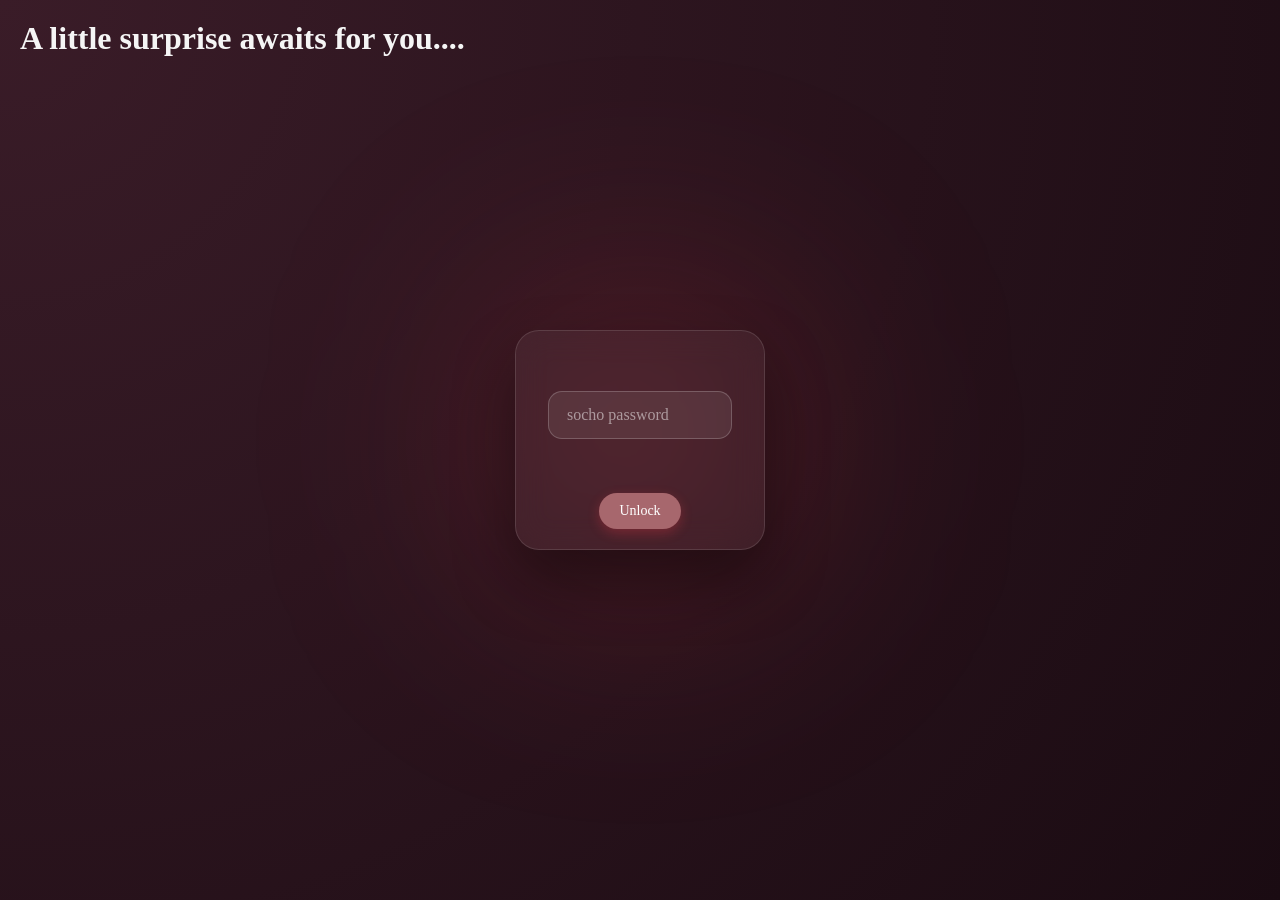
<file: index.html>
<!DOCTYPE html>
<html lang="en">

<head>
    <meta charset="UTF-8">
    <meta name="viewport" content="width=device-width, initial-scale=1.0">
    <title>socho</title>
    <link rel="stylesheet" href="style.css">
    <link rel="preconnect" href="https://fonts.googleapis.com">
<link rel="preconnect" href="https://fonts.gstatic.com" crossorigin>
<link href="https://fonts.googleapis.com/css2?family=Cinzel:wght@400..900&family=Lobster+Two:ital,wght@0,400;0,700;1,400;1,700&family=Yuyu&display=swap" rel="stylesheet">
</head>

<body>
    <h1>A little surprise awaits for you....</h1>
<div class="lock">
 <div class="glow"> </div>
        <div class="password">
            <input type="password" id="password" name="password" placeholder="socho password">
             <button class="btn"> Unlock</button>
        </div>
</div>
   
    <script src="script.js"></script>
</body>

</html>
</file>
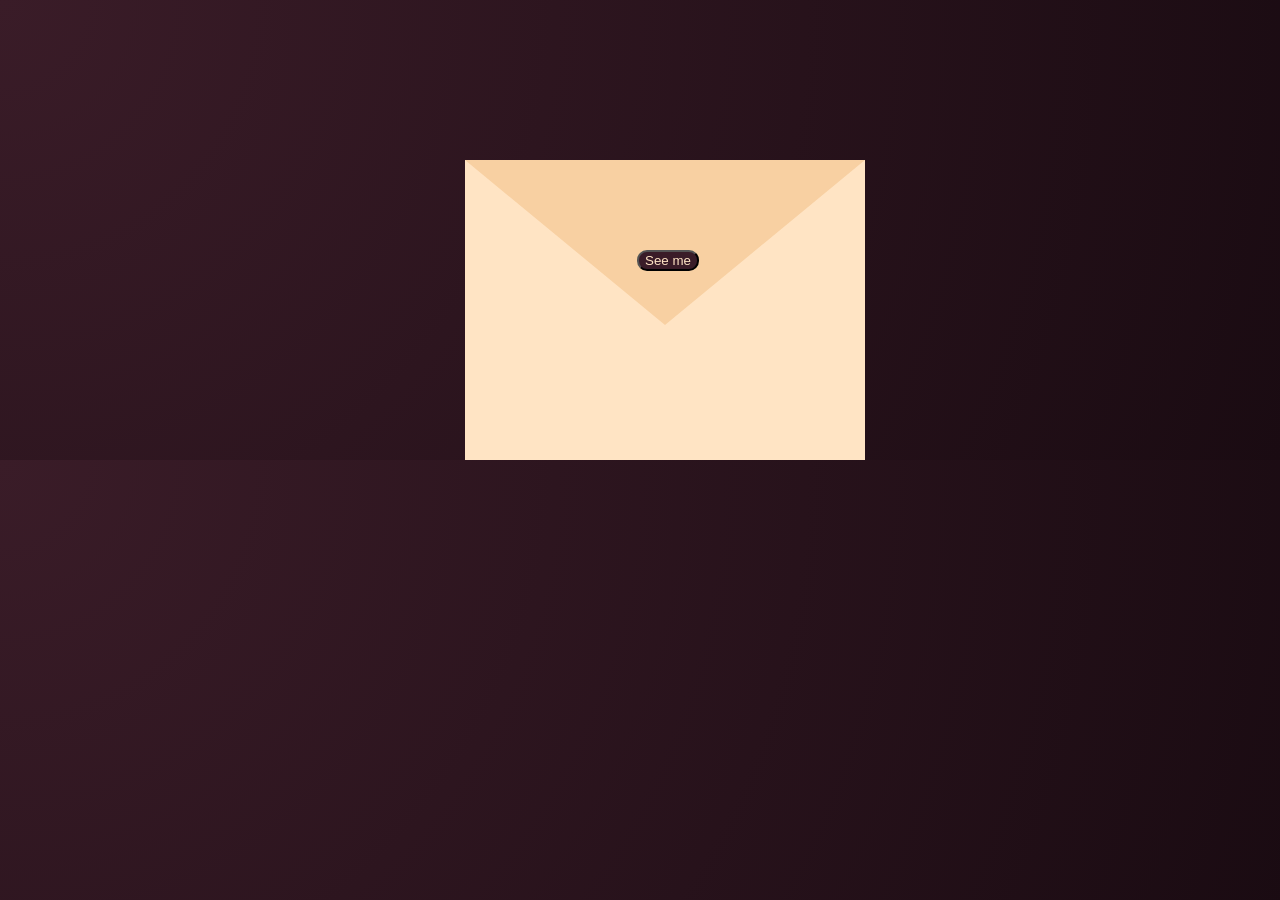
<file: envelope.html>
<!DOCTYPE html>
<html lang="en">

<head>
    <meta charset="UTF-8">
    <meta name="viewport" content="width=device-width, initial-scale=1.0">
    <title>Document</title>
    <link rel="stylesheet" href="envelope.css">
    <link rel="preconnect" href="https://fonts.googleapis.com">
    <link rel="preconnect" href="https://fonts.gstatic.com" crossorigin>
    <link
        href="https://fonts.googleapis.com/css2?family=Cinzel:wght@400..900&family=Lobster+Two:ital,wght@0,400;0,700;1,400;1,700&family=Yuyu&display=swap"
        rel="stylesheet">
</head>

<body>
    <div class="container">
        <div class="envelope">
            <div class="flap">
                <button class="button">See me</button>
            </div>
            <div class="letter">
                <h4>Ready for the next surprise?</h4>
                <button class="seemore same">yes</button>
                <button class="goback same">no</button>
            </div>
        </div>
    </div>
    <script>
        let button = document.querySelector(".button");
        let flap = document.querySelector(".flap");
        let letter = document.querySelector(".letter");
        let goback = document.querySelector(".goback");
        goback.addEventListener("click", () => {
            flap.classList.remove("open");
            letter.classList.remove("open");
        });
        button.addEventListener("click", () => {
            flap.classList.add("open");
            letter.classList.add("open");
            goback.classList.toggle("open");
        });
        let seemore = document.querySelector(".seemore");
        seemore.addEventListener("click", () => {
            window.location.href = "fee.html";
        })
    </script>
</body>

</html>
</file>
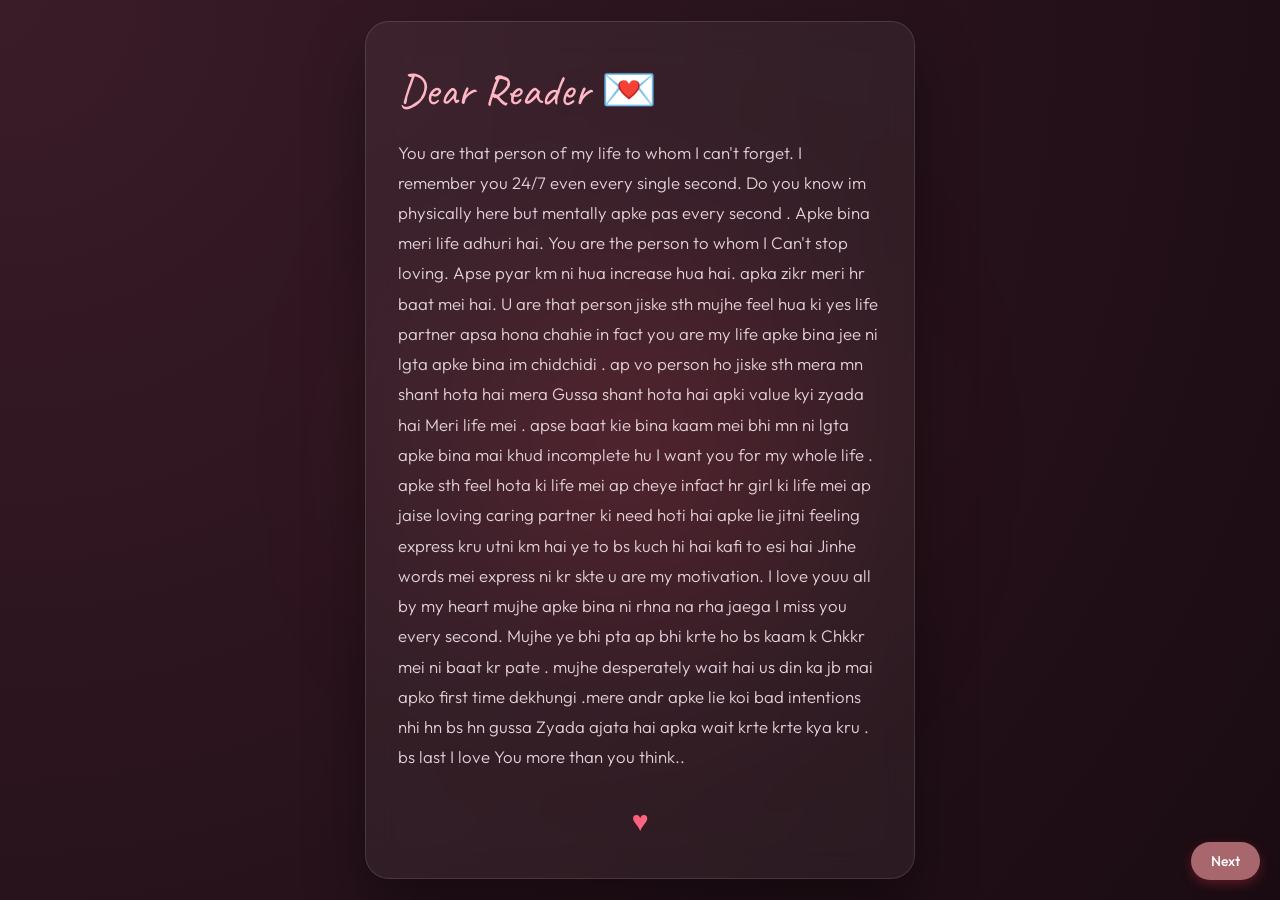
<file: fee.html>
<!DOCTYPE html>
<html lang="en">

<head>
    <meta charset="UTF-8">
    <meta name="viewport" content="width=device-width, initial-scale=1.0">
    <title>For You</title>
    <link
        href="https://fonts.googleapis.com/css2?family=Caveat:wght@600&family=Outfit:wght@300;400;500;600&display=swap"
        rel="stylesheet">
    <link rel="stylesheet" href="fee.css">
</head>

<body>

    <div class="glow"></div>

    <div class="letter-container">
        <div class="header-title">Dear Reader 💌</div>

        <div class="content">
            <p>
                You are that person of my life to whom I can't forget. I remember you 24/7 even every single second. Do you know im physically here but mentally apke pas every second . Apke bina meri life adhuri hai. You are the person to whom I Can't stop loving. Apse pyar km ni hua increase hua hai.  apka zikr meri hr baat mei hai. U are that person jiske sth mujhe feel hua ki yes life partner apsa hona chahie in fact you are my life apke bina jee ni lgta apke bina im chidchidi . ap vo person ho jiske sth mera mn shant hota hai mera Gussa shant hota hai apki value kyi zyada hai Meri life mei . apse baat kie bina kaam mei bhi mn ni lgta apke bina mai khud incomplete hu I want you for my whole life . apke sth feel hota ki life mei ap cheye infact hr girl ki life mei ap jaise loving caring partner ki need hoti hai apke lie jitni feeling express kru utni km hai ye to bs kuch hi hai kafi to esi hai Jinhe words mei express ni kr skte u are my motivation. I love youu all by my heart mujhe apke bina ni rhna na rha jaega I miss you every second. Mujhe ye bhi pta ap bhi krte ho bs kaam k Chkkr mei ni baat kr pate . mujhe desperately wait hai us din ka jb mai apko first time dekhungi .mere andr apke lie koi bad intentions nhi hn bs hn gussa Zyada ajata hai apka wait krte krte kya kru . bs last I love You more than you think..
            </p>
            <p>

            </p>
        </div>

        <div class="heart-badge">
            <span>♥</span>
        </div>
    </div>
    <button class="btn">Next
    </button>
    <script>
        let btn = document.querySelector(".btn");
        btn.addEventListener("click", () => {
            window.location.href = "gallery.html";
        })
    </script>
</body>

</html>
</file>
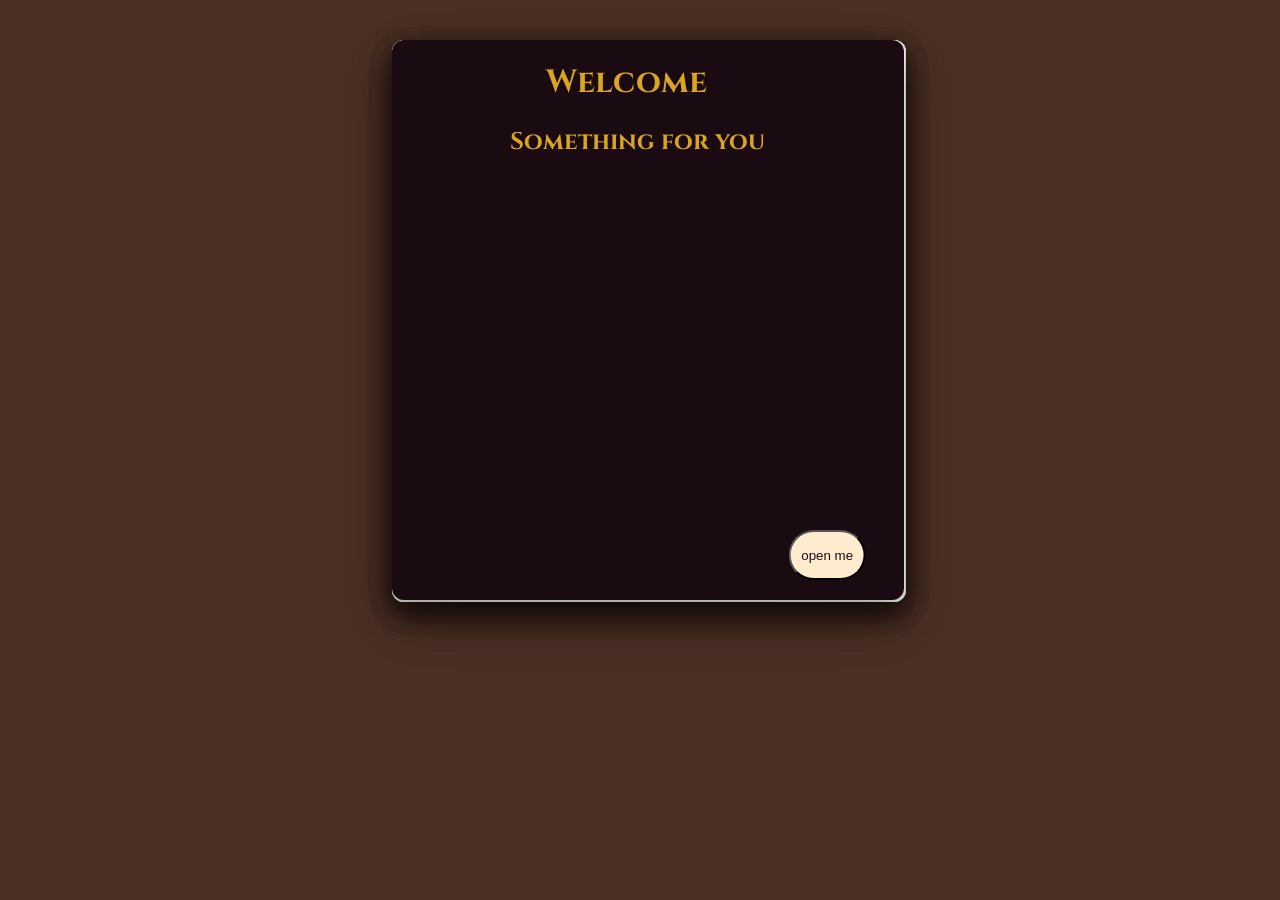
<file: gallery.html>
<!DOCTYPE html>
<html lang="en">

<head>
    <meta charset="UTF-8">
    <meta name="viewport" content="width=device-width, initial-scale=1.0">
    <title>gallery</title>
    <link rel="stylesheet" href="gallery.css">
    <link rel="preconnect" href="https://fonts.googleapis.com">
    <link rel="preconnect" href="https://fonts.gstatic.com" crossorigin>
    <link
        href="https://fonts.googleapis.com/css2?family=Cinzel:wght@400..900&family=Lobster+Two:ital,wght@0,400;0,700;1,400;1,700&family=Yuyu&display=swap"
        rel="stylesheet">
</head>

<body>
    <div class="book">
        <div class="cover">
            <h1>Welcome</h1>
            <h2>Something for you</h2>
            <video autoplay muted loop width="">
                <source src="v1.mp4" type="video/mp4">
            </video>
            <button class="btn ">open me</button>
        </div>
        <div class="page1 page">
            <!-- <img src="photo15.jpg"> -->
               <img src="photo14.jpg">
            <h2 class="letter">ye vo first photo hai apki jo mujhe sbse phle psnd aayi thi.</h2>
            <button class="btn1">next</button>
            <button class="btn2">back</button>
        </div>
        <div class="page2 page">
            <h2 class = "letter">Things,I love about you!</h2>
            <li class = "list">Your Smile</li>
            <li class = "list">Your voice</li>
            <li class = "list">Your talks</li>
            <li class = "list">your care</li>
            <li class = "list">your baby phase</li>
            <li class = "list">your kissable face</li>
            <li class = "list">apka hayeee</li>
            <li class = "list">meri fav apki chest</li>
            <button class="btn3">next</button>
            <button class="btn4">back</button>
        </div>
        <div class="page3 page">
          <h1 class = "shyri">
            k ishq had se paar hogya, 
            <br>
            tujhse milne ko dil bekrar hogya,
              <br>
            khuda ne bhi kaisa khel khela,
              <br>
            jise dekha nhi usi se pyar hogya !!
          </h1>
            <button class="btn5">next</button>
            <button class="btn6">back</button>
        </div>
        <!-- <div class="page4 page">
            

            <button class="btn7">next</button>
            <button class="btn8">back</button>
        </div> -->
        <div class="page5 page">
            <h2 class="letter">Happy birthday to my most favourite person.I love you really very much and love
                everything related to you. I love the way you give me respect,care and your love is the most precious to
                me.I am really very lucky to have you in my life.Your importance your attention really matters to me.I
                need you everypoint of my life.You are my strength as well as my weakness because when you talk to me, I
                feel motivated and when you do not talk to me due to any reason I can not focus on my work.</h2>
            <button class="btn9">next</button>
            <button class="btn10">back</button>
        </div>
    </div>
    <script src="gallery.js"></script>
</body>

</html>
</file>
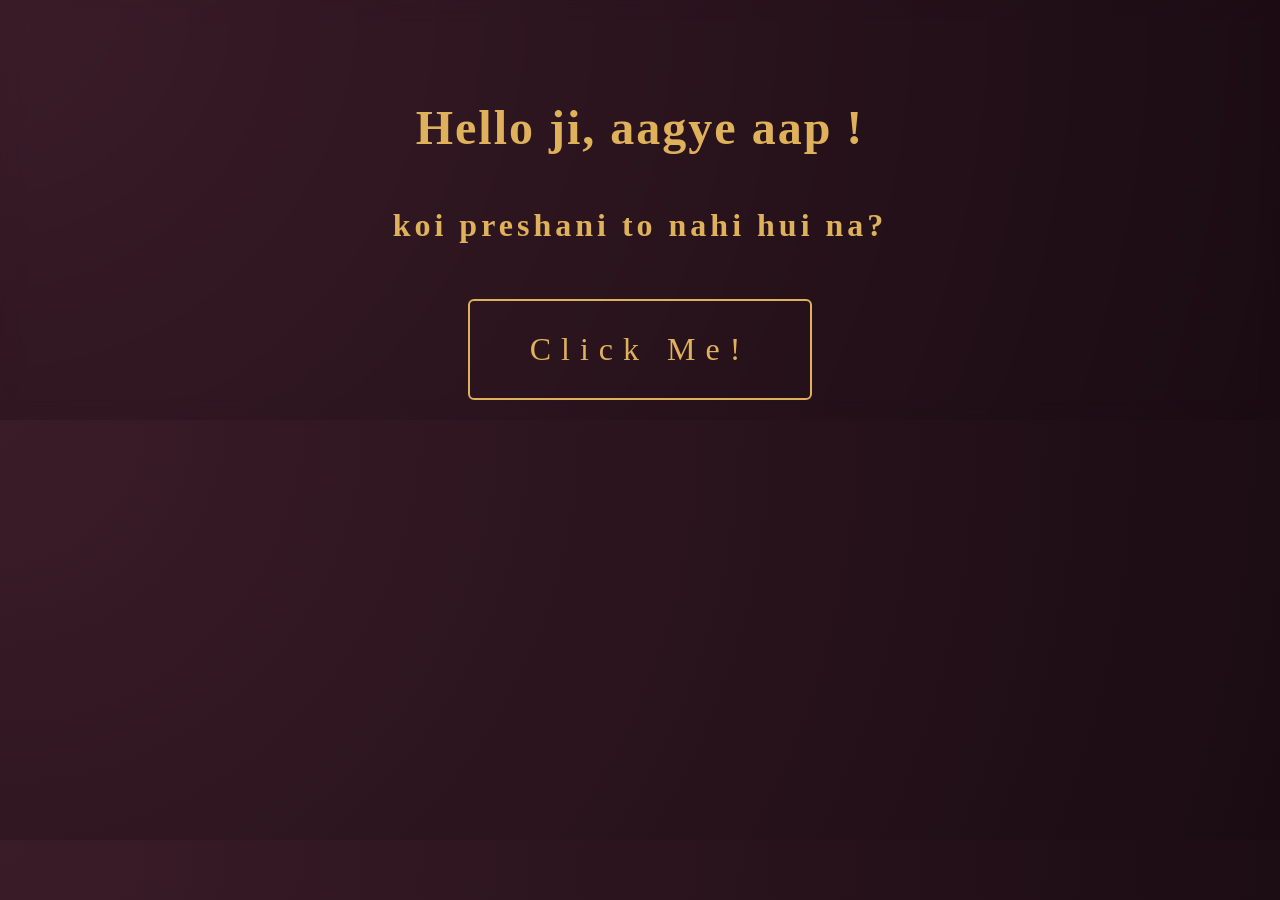
<file: main.html>
<!DOCTYPE html>
<html lang="en">
<head>
    <meta charset="UTF-8">
    <meta name="viewport" content="width=device-width, initial-scale=1.0">
    <link rel="stylesheet" href="main.css">
    <link rel="preconnect" href="https://fonts.googleapis.com">
<link rel="preconnect" href="https://fonts.gstatic.com" crossorigin>
<link href="https://fonts.googleapis.com/css2?family=Cinzel:wght@400..900&family=Lobster+Two:ital,wght@0,400;0,700;1,400;1,700&family=Yuyu&display=swap" rel="stylesheet">
    <title>Beginning</title>
</head>
<body>
    <h1 class="title">Hello ji, aagye aap !</h1>
    <h2 class="title">koi preshani to nahi hui na?</h2>
 
    <form action="envelope.html" method="get">
     <button class="btn" onclick="showSurprise()">Click Me!
    </button>
</form>
    </div>
</body>
</html>
</file>
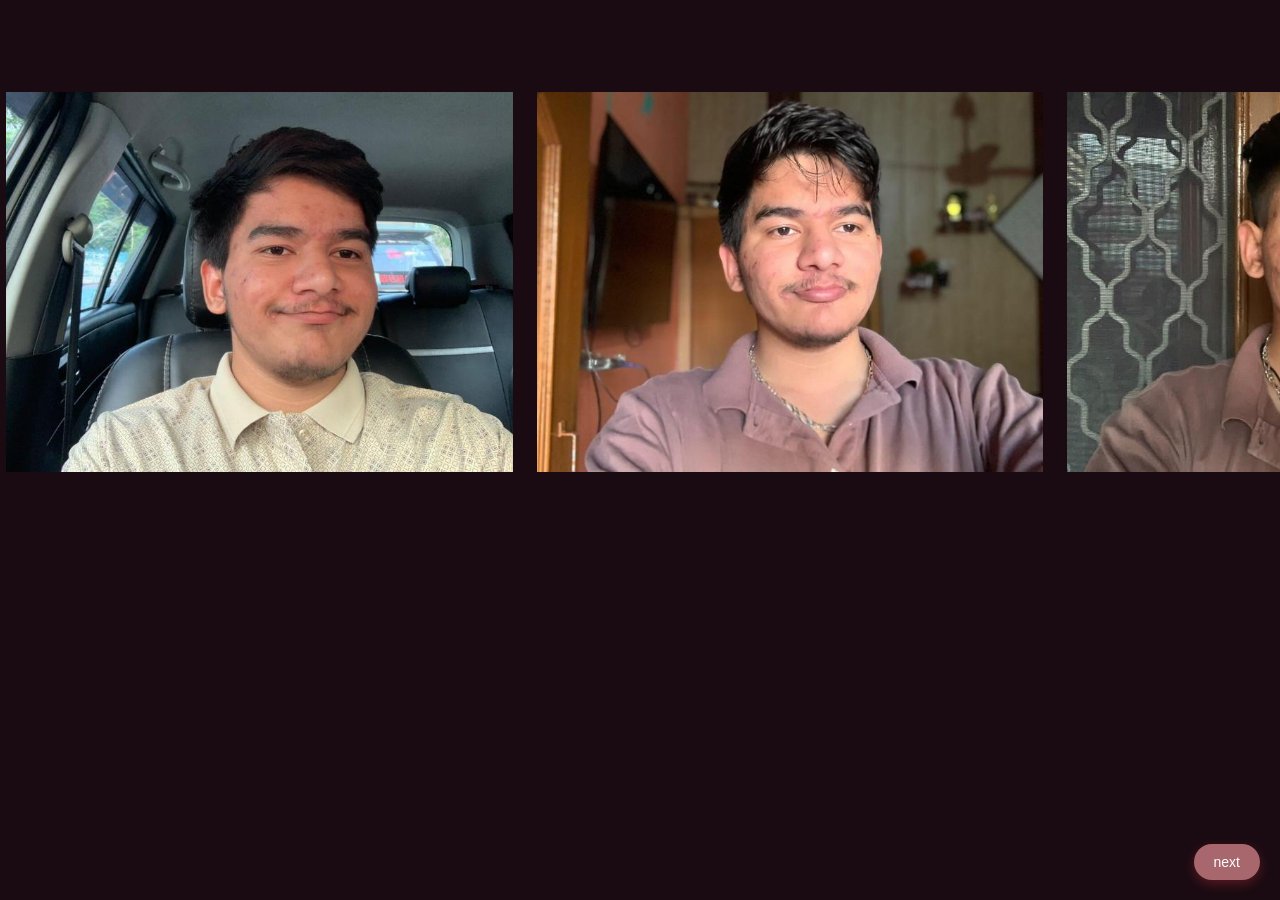
<file: reel.html>
<!DOCTYPE html>
<html lang="en">
<head>
    <meta charset="UTF-8">
    <meta name="viewport" content="width=device-width, initial-scale=1.0">
    <title>night sky</title>
    <link rel="stylesheet" href="reel.css">
</head>
<body>
    <div class="reel">
        <div class="slide">
        </div>
    </div>
    <button class = "btn">next</button>
    <script>
        console.log("Anushka");
const memories = [
    {image: "photo1.jpg"},
    {image: "photo2.jpg"},
    {image: "photo3.jpg"},
    {image: "photo5.jpg"},
    {image: "photo6.jpg"},
    {image: "photo7.jpg"},
    {image: "photo8.jpg"},
    {image: "photo9.jpg"},
    {image: "photo10.jpg"},
]
let slideContainer = document.querySelector(".slide");
memories.forEach((memories, index) => {
    let img = document.createElement("div");
    img.classList.add("img");
    img.classList.add(`img${index + 1}`);
    if (memories.image) {
        img.innerHTML = `<img src = "${memories.image}" alt = "memory">`;
    }
    slideContainer.appendChild(img);
});
let currentIndex = 0;
const slideWidth = 320;
const originalImages = [...slideContainer.children];
originalImages.forEach((img) => {
    slideContainer.appendChild(img.cloneNode(true));
});
function moveSlide(){
     console.log("running");
    currentIndex++;
    slideContainer.style.transform = `translateX(-${currentIndex * slideWidth}px)`;
    if (currentIndex === memories.length) {
        setTimeout(() => {
            slideContainer.style.transition = "none";
            currentIndex = 0;
            slideContainer.style.transform = "translate(0)";
            setTimeout(() =>{
                slideContainer.style.transition ="transform 1.5s ease"
            },50);
        },600);
    };
}
moveSlide();
setInterval(moveSlide,1500);
let button = document.querySelector(".btn");
button.addEventListener("click",() =>{
    window.location.href ="annvrsry.html";
})
    </script>
</html>
</file>
<file: style.css>
* {
     box-sizing: border-box;
     margin: 0;
     padding: 0;
 }

 .lock {
     min-height: 85vh;
     display: flex;
     align-items: center;
     justify-content: center;
 }

 body {
     min-height: 100vh;
     background: radial-gradient(circle at top left, #3a1c28, #1a0b12);
     padding: 20px;
     overflow-x: hidden;
 }

 h1 {
     color: whitesmoke;
     align-items: center;
 }

 .glow {

     position: absolute;
     width: 300px;
     height: 300px;
     background: rgba(230, 57, 70, 0.25);
     filter: blur(120px);
     border-radius: 50%;
     filter: blur(120px);
 }

 .password {
     position: relative;
     font-size: 25px;
     width: 100%;
     max-width: 250px;
     height: 220px;
     background: rgba(255, 255, 255, 0.05);
     backdrop-filter: blur(16px);
     -webkit-backdrop-filter: blur(16px);
     border: 1px solid rgba(255, 255, 255, 0.12);
     border-radius: 24px;
     padding: 40px 32px;
     box-shadow: 0 30px 60px rgba(0, 0, 0, 0.4);
     animation: fadeIn 1s ease-in-out;
     display: flex;
     flex-direction: column;
     gap: 10px;
     color: darkgoldenrod;
     display: flex;
     align-items: center;
 }

 button {
     position: absolute;
     bottom: 20px;
     background-color: #a7676d;
     color: white;
     font-family: inherit;
     font-size: 14px;
     font-weight: 500;
     padding: 10px 20px;
     border: none;
     border-radius: 25px;
     cursor: pointer;
     box-shadow: 0 4px 12px rgba(230, 57, 70, 0.3);
     transition: all 0.3s ease;
 }

 button:hover {
     background-color: #ff4d5a;
     transform: translateY(-2px);
     box-shadow: 0 6px 16px rgba(230, 57, 70, 0.5);
 }

 #password {
     width: 100%;
     padding: 14px 18px;
     margin-top: 20px;
     background: rgba(255, 255, 255, 0.08);
     color: white;
     border: 1px solid rgba(255, 255, 255, 0.2);
     border-radius: 14px;
     outline: none;
     font-family: inherit;
     font-size: 16px;
     transition: 0.3s ease;
 }

 #password::placeholder {
     color: rgba(255, 255, 255, 0.5);
 }

 #password:focus {
     border-color: #d4a44c;
     box-shadow: 0 0 15px rgba(212, 164, 76, 0.25);
 }

 @keyframes fadeIn {
     from {
         opacity: 0;
         transform: translateY(20px);
     }

     to {
         opacity: 1;
         transform: translateY(0);
     }
 }
</file>
<file: envelope.css>
body {
    margin: 0;
    padding: 0;
    justify-content: center;
    align-items: center;
    display: flex;
    background: radial-gradient(circle at top left, #3a1c28, #1a0b12);
    font-family: Cinzel, 'loboster two', 'yuyu', sans-serif;
}

.container {
    margin-top: 160px;
    height: 300px;
    width: 350px;
    text-align: center;
    justify-content: center;
    background-color: #f2f2f2;
    animation: fadeIn 1s ease-in-out;
}

.envelope {
    height: 300px;
    width: 400px;
    text-align: center;
    position: relative;
    overflow: hidden;
    z-index: 1;
    background-color: bisque;

}

.flap {
    height: 100%;
    width: 100%;
    position: absolute;
    top: 0;
    left: 0;
    background-color: rgb(248, 208, 162);
    clip-path: polygon(0% 0%, 100% 0%, 50% 55%);
    z-index: 3;
    transform-origin: top;
    transition: transform 0.8s ease;
}

.flap.open {
    transform: rotateX(180deg);
}

.letter {
    height: 80%;
    width: 80%;
    letter-spacing: 2px;
    background-color: rgb(86, 18, 18);
    color: bisque;
    position: absolute;
    z-index: 2;
    left: 9%;
    bottom: -270px;
    transition: transform 1s ease-in-out;
    display: flex;
    flex-direction: column;
    justify-content: center;
    font-size: 20px;
    cursor: pointer;
}

.same {
    background-color: rgb(248, 208, 162);
    color: rgb(86, 18, 18);
    width: 100px;
    height: 40px;
    border-radius: 20px;
    margin-left: 110px;
    font-family: Cinzel, 'lobster two', 'yuyu', sans-serif;
    font-size: 20px;
    font-weight: 600;
    margin-top: 20px;
    margin-bottom: 20px;
}

.letter.open {
    transform: translateY(-290px);
    opacity: 1;
}


.button {
    position: absolute;
    border-radius: 10px;
    top: 30%;
    left: 43%;
    color: bisque;
    background-color: #3a1c28;

}

@keyframes fadeIn {
    from {
        opacity: 0;
        transform: translateY(20px);
    }

    to {
        opacity: 1;
        transform: translateY(0);
    }
}

@media (max-width: 480px) {
    body{
        align-items: flex-start;
        margin:5px;
    }
    .container {
        width: 72%;
        margin-top: 100px;
        height:180px;
    }
    .envelope{
        height: 180px;
        width: 100%;
        max-width: 330px;
    }
    .letter{
        width: 82%;
        height: 80%;
        left: 5%;
        bottom: -200px;
        font-size: 12px;
        letter-spacing: 1px;
        padding: 10px;
    }
    .letter.open {
        transform: translateY(-205px);
    }

    .same {
        width: 80px;
        height: 35px;
        font-size: 14px;
        margin: 8px 3px;
    }

    .button {
        top: 25%;
        left: 50%;
        transform: translateX(-50%);
        font-size: 10px;
        padding: 4px 9px;
    }
}
</file>
<file: fee.css>
* {
            box-sizing: border-box;
            margin: 0;
            padding: 0;
        }

        body {
            min-height: 100vh;
            display: flex;
            justify-content: center;
            align-items: center;
            background: radial-gradient(circle at top left, #3a1c28, #1a0b12);
            font-family: 'Outfit', sans-serif;
            padding: 20px;
            overflow-x: hidden;
        }

        /* Ambient Background Glow */
        .glow {
            position: absolute;
            width: 300px;
            height: 300px;
            background: rgba(230, 57, 70, 0.25);
            filter: blur(120px);
            border-radius: 50%;
            z-index: 0;
        }

        /* Main Letter Container */
        .letter-container {
            position: relative;
            z-index: 1;
            width: 100%;
            max-width: 550px;
            background: rgba(255, 255, 255, 0.05);
            backdrop-filter: blur(16px);
            -webkit-backdrop-filter: blur(16px);
            border: 1px solid rgba(255, 255, 255, 0.12);
            border-radius: 24px;
            padding: 40px 32px;
            box-shadow: 0 30px 60px rgba(0, 0, 0, 0.4);
            color: #f3e8ee;
            animation: fadeIn 1s ease-in-out;
        }

        /* Heading */
        .header-title {
            font-family: 'Caveat', cursive;
            font-size: 2.8rem;
            color: #ffb7c5;
            margin-bottom: 20px;
            display: flex;
            align-items: center;
            gap: 10px;
        }

        /* Message Body */
        .content p {
            font-size: 1.05rem;
            line-height: 1.8;
            color: #e2d1d9;
            margin-bottom: 18px;
            font-weight: 300;
        }

        .content p strong {
            color: #ffffff;
            font-weight: 600;
        }

        .hinglish-tag {
            display: inline-block;
            background: rgba(255, 183, 197, 0.15);
            color: #ffb7c5;
            padding: 4px 12px;
            border-radius: 12px;
            font-size: 0.95rem;
            font-style: italic;
            margin: 8px 0;
            border: 1px solid rgba(255, 183, 197, 0.2);
        }

        /* Floating Heart Icon at Bottom */
        .heart-badge {
            margin-top: 30px;
            text-align: center;
        }

        .heart-badge span {
            display: inline-block;
            font-size: 1.8rem;
            background: linear-gradient(135deg, #ff4d6d, #ff758f);
            -webkit-background-clip: text;
            -webkit-text-fill-color: transparent;
            animation: pulse 2s infinite ease-in-out;
        }

        .btn {
            position: fixed;
            bottom: 20px;
            right: 20px;
            z-index: 1000;
        }
button {
    /* Corner Position (Card ke andar niche-right corner) */
    position: absolute;
    bottom: 20px;
    right: 20px;
    /* Theme Styles (Card ke matching colors) */
    background-color: #a7676d; /* Warm romantic red/pink hue */
    color: #ffffff;
    font-family: inherit; /* Card wala same font use hoga */
    font-size: 14px;
    font-weight: 500;
    
    /* Shape & Borders */
    padding: 10px 20px;
    border: none;
    border-radius: 25px; /* Pill shape jo card ke soft edges se match karti hai */
    
    /* Interactive Effects */
    cursor: pointer;
    box-shadow: 0 4px 12px rgba(230, 57, 70, 0.3); /* Subtle glow effect */
    transition: all 0.3s ease;
}

/* Hover Effect (Jab mouse button par layenge) */
button:hover {
    background-color: #ff4d5a;
    transform: translateY(-2px); /* Slight lift */
    box-shadow: 0 6px 16px rgba(230, 57, 70, 0.5);
}
        /* Animations */
        @keyframes fadeIn {
            from {
                opacity: 0;
                transform: translateY(20px);
            }

            to {
                opacity: 1;
                transform: translateY(0);
            }
        }

        @keyframes pulse {

            0%,
            100% {
                transform: scale(1);
            }

            50% {
                transform: scale(1.2);
            }
        }

        @media (max-width: 480px) {
            .letter-container {
                padding: 20px 20px;
                margin: 2px;
            }

            .header-title {
                font-size: 2.2rem;
            }

            .content p {
                font-size: 0.98rem;
            }
        }
</file>
<file: gallery.css>
body {
    height: 100%;
    width: 100%;
    color: #5f1919;
    background-color: #4a2f24;
    overflow: hidden;
    font-family: Cinzel, 'loboster two', 'yuyu', sans-serif;
}

.cover {
    transform-origin: left;
    transition: transform 3s ease-in-out;
    position: absolute;
    top: 0;
    left: 0;
    width: 100%;
    height: 100%;
    backface-visibility: hidden;
    z-index: 6;
    background-color: #1a0b12;
    border-radius: 12px;
    box-shadow: 0 15px 35px rgba(0, 0, 0, 0.3);
}

.cover.open {
    transform: rotateY(-180deg);
}

.book {
    height: 560px;
    width: 40%;
    margin: auto;
    background: radial-gradient(circle at top left, #3a1c28);
    color: bisque;
    border-radius: 30px;
    margin-top: 40px;
    position: relative;
    perspective: 2500px;
    box-shadow: 0 20px 45px rgba(0, 0, 0, 0.35);
}

h1 {
    top: 2%;
    color: goldenrod;
    margin-left: 30%;
}

.letter {
    top: 2%;
    color: #5f1919;
    margin: 15px;
    word-spacing: 4px;
    line-height: 33px;
    font-family: 'Caveat', cursive;
}
.shyri{
     top: 2%;
    color: #5f1919;
    margin: 15px;
    word-spacing: 4px;
    line-height: 60px;
    font-family: 'Caveat', cursive;
}

.list {
    top: 2%;
    color: #5f1919;
    margin: 50px;
    word-spacing: 4px;
    line-height: 3px;
    font-family: 'Caveat', cursive;
    font-size: 30px;
    font-weight: 60;
}

img {
    display: block;
    width: 80%;
    height: 50%;
    margin: 30px auto;
}

video {
    display: block;
    width: 80%;
    height: 50%;
    margin: 30px auto;
    background: transparent;
}

h2 {
    top: 10%;
    color: goldenrod;
    margin-left: 23%;
}

.btn {

    color: #1a0b12;
    background-color: blanchedalmond;
    display: block;
    position: absolute;
    z-index: 2;
    left: 85%;
    transform: translateX(-50%);
    bottom: 20px;
    right: 0%;
    height: 50px;
    border-radius: 50px;
    transition: background-color 2s 60s;
    margin-top: 20px;
}

.btn:hover {
    background-color: #1a0b12;
    color: blanchedalmond;
    cursor: pointer;
    transition: all 1s ease-out;
    transition: margin-right 2s;
    border: goldenrod;
}

.page {
    background-color: blanchedalmond;
    transform-origin: left;
    transition: transform 2s;
    position: absolute;
    top: 0;
    left: 0;
    width: 100%;
    height: 100%;
    backface-visibility: hidden;
    z-index: 1;
    border-radius: 12px;
    border: 1px solid rgba(0, 0, 0, 0.08);
    background: linear-gradient(to right, #f8f1e7, #fffaf4);
    box-shadow: inset 12px 0 20px rgba(0, 0, 0, 0.12), 0 10px 25px rgba(0, 0, 0, 0.2);
}

.page img {
    border-radius: 12px;
    box-shadow: 0 8px 18px rgba(0, 0, 0, 0.2);
    object-fit: cover;
}

.page video {
    border-radius: 12px;
    box-shadow: 0 8px 18px rgba(0, 0, 0, 0.2);
    object-fit: cover;
}

.btn1 {
    background-color: #1a0b12;
    color: antiquewhite;
    display: block;
    position: absolute;
    z-index: 2;
    left: 85%;
    transform: translateX(-50%);
    width: 60px;
    bottom: 20px;
    right: 0%;
    height: 50px;
    border-radius: 50px;
    box-shadow: #3a1c28;
    transition: background-color 2s 500ms;
    margin-top: 20px;
}

.btn1:hover {
    color: #1a0b12;
    background-color: blanchedalmond;
    cursor: pointer;
    transition: all 2s ease-out;
    transition: margin-right 2s;
}

.btn2 {
    background-color: #1a0b12;
    color: antiquewhite;
    display: block;
    position: absolute;
    z-index: 2;
    left: 20%;
    width: 60px;
    transform: translateX(-50%);
    bottom: 20px;
    right: 0%;
    height: 50px;
    border-radius: 50px;
    box-shadow: #3a1c28;
    transition: background-color 2s 500ms;
    margin-top: 20px;
}

.btn2:hover {
    color: #1a0b12;
    background-color: blanchedalmond;
    cursor: pointer;
    transition: all 2s ease-out;
    transition: margin-right 2s;
}

.page1 {
    background-color: blanchedalmond;
    z-index: 5;
}

.page.open {
    transform: rotateY(-180deg);
}

.page2 {
    background-color: blanchedalmond;
    z-index: 4;
}

.btn3 {
    background-color: #1a0b12;
    color: antiquewhite;
    display: block;
    position: absolute;
    z-index: 2;
    left: 85%;
    transform: translateX(-50%);
    width: 60px;
    bottom: 20px;
    right: 0%;
    height: 50px;
    border-radius: 50px;
    box-shadow: #3a1c28;
    transition: background-color 2s 500ms;
    margin-top: 20px;
}

.btn3:hover {
    color: #1a0b12;
    background-color: blanchedalmond;
    cursor: pointer;
    transition: all 2s ease-out;
    transition: margin-right 2s;
}

.btn4 {
    background-color: #1a0b12;
    color: antiquewhite;
    display: block;
    position: absolute;
    z-index: 2;
    left: 20%;
    width: 60px;
    transform: translateX(-50%);
    bottom: 20px;
    right: 0%;
    height: 50px;
    border-radius: 50px;
    box-shadow: #3a1c28;
    transition: background-color 2s 500ms;
    margin-top: 20px;
}

.btn4:hover {
    color: #1a0b12;
    background-color: blanchedalmond;
    cursor: pointer;
    transition: all 2s ease-out;
    transition: margin-right 2s;
}

.btn5 {
    background-color: #1a0b12;
    color: antiquewhite;
    display: block;
    position: absolute;
    z-index: 2;
    left: 85%;
    transform: translateX(-50%);
    width: 60px;
    bottom: 20px;
    right: 0%;
    height: 50px;
    border-radius: 50px;
    box-shadow: #3a1c28;
    transition: background-color 2s 500ms;
    margin-top: 20px;
}

.btn5:hover {
    color: #1a0b12;
    background-color: blanchedalmond;
    cursor: pointer;
    transition: all 2s ease-out;
    transition: margin-right 2s;
}

.btn6 {
    background-color: #1a0b12;
    color: antiquewhite;
    display: block;
    position: absolute;
    z-index: 2;
    left: 20%;
    width: 60px;
    transform: translateX(-50%);
    bottom: 20px;
    right: 0%;
    height: 50px;
    border-radius: 50px;
    box-shadow: #3a1c28;
    transition: background-color 2s 500ms;
    margin-top: 20px;
}

.btn6:hover {
    color: #1a0b12;
    background-color: blanchedalmond;
    cursor: pointer;
    transition: all 2s ease-out;
    transition: margin-right 2s;
}

.page3 {
    background-color: blanchedalmond;
    z-index: 3;
}

.page4 {
    background-color: blanchedalmond;
    z-index: 2;
}
.page5 {
    background-color: blanchedalmond;
    z-index: 1;
}
.btn9 {
    background-color: #1a0b12;
    color: antiquewhite;
    display: block;
    position: absolute;
    z-index: 2;
    left: 85%;
    transform: translateX(-50%);
    width: 60px;
    bottom: 20px;
    right: 0%;
    height: 50px;
    border-radius: 50px;
    box-shadow: #3a1c28;
    transition: background-color 2s 500ms;
    margin-top: 20px;
}

.btn9:hover {
    color: #1a0b12;
    background-color: blanchedalmond;
    cursor: pointer;
    transition: all 2s ease-out;
    transition: margin-right 2s;
}

.btn10 {
    background-color: #1a0b12;
    color: antiquewhite;
    display: block;
    position: absolute;
    z-index: 2;
    left: 20%;
    width: 60px;
    transform: translateX(-50%);
    bottom: 20px;
    right: 0%;
    height: 50px;
    border-radius: 50px;
    box-shadow: #3a1c28;
    transition: background-color 2s 500ms;
    margin-top: 20px;
}

.btn10:hover {
    color: #1a0b12;
    background-color: blanchedalmond;
    cursor: pointer;
    transition: all 2s ease-out;
    transition: margin-right 2s;
}



@media screen and (max-width: 600px) {

    body {
        background-color: #4a2f24;
    }

    .book {
        width: 90% !important;
        height: 80vh !important;
    }

    .page {
        box-sizing: border-box;
        overflow-y: auto;
        overflow-x: hidden;
        padding: 20px 20px 100px;
    }

    .page img {
        max-width: 100%;
        height: auto;
    }

    .list {
        word-spacing: 2px;
        line-height: 2px;
        font-family: 'Caveat', cursive;
        font-size: 15px;
        font-weight: 50;
    }

    .letter {
        margin: 15px;
        word-spacing: 5px;
        line-height: 30px;
        font-family: 'Caveat', cursive;
    }
    .btn1,
    .btn2,
    .btn3,
    .btn4,
    .btn5,
    .btn6,
    .btn7,
    .btn8,
    .btn9,
    .btn10 {
        position: sticky;
        /* z-index: 10; */
        bottom: 10px;
    }
}
</file>
<file: main.css>
body {
    margin: 0;
    padding: 0;
    font-family: "Cinzel ";
    color: #dfb15b;
    text-align: center;
    justify-content: center;
    letter-spacing: 2px;
    display: flex;
    flex-direction: column;
    background: radial-gradient(circle at top left, #3a1c28, #1a0b12);
    backdrop-filter: blur(10px);
}

h1 {
    margin-top: 100px;
    text-align: center;
    font-size: 3rem;
    margin-bottom: 25px;
}

h2 {
    text-align: center;
    font-size: 2rem;
    margin-bottom: 35px;
    letter-spacing: 4px;
}

button {
    display: block;
    margin: 20px auto;
    padding: 10px 20px;
    font-size: 18px;
    border: none;
    border-radius: 5px;
    cursor: pointer;
    background: transparent;
    border: 2px solid #dfb15b;
    color: #dfb15b;
}

button:hover {
    background-color: #dfb15b;
    color: #2e0813;
    transition: translateY(-3px);
}

.btn {
    border: 2px solid #dfb15b;
    color: #dfb15b;
    background: transparent;
    padding: 30px 60px;
    text-decoration: none;
    font-family: inherit;
    font-size: 2rem;
    font-weight: 100;
    border-radius: 6px;
    cursor: pointer;
    transition: all 0.3s ease;
    margin-top: 20px;
    letter-spacing: 10px;
}


@media (max-width: 480px) {
    .h1 {
        font-size: 1.5rem;
    }

    .h2 {
        font-size: 1rem;
    }

    .btn {
        font-size: 16px;
        margin: 10px 10;
        padding: 10px 10px;
        letter-spacing: 6px;

    }
}
</file>
<file: reel.css>
body{
    margin: 0;
    padding: 0;
    height: 100%;
    width: 100%;
    background-color: #1a0b12;
    font-family: Cinzel, 'loboster two', 'yuyu', sans-serif;
}
.reel{
    background-color: transparent;
    width: 100%;
    height: 450px;
    margin-top: 90px;
    overflow: hidden;
}
.slide{
    background: transparent;
    display: flex;
    flex-direction: row;
    gap: 20px;
    transition: transform 0.5s ease
}
.img{
    min-width: 300px;
    height: 380px;
    border: 2px solid#1a0b12;
    flex-shrink: 0;
}
.img img{
    width: 100%;
    height: 100%;
    object-fit: cover;
    display: block;
}
   .btn {
            position: fixed;
            bottom: 20px;
            right: 20px;
            z-index: 1000;
        }
button {
    /* Corner Position (Card ke andar niche-right corner) */
    position: absolute;
    bottom: 20px;
    right: 20px;
    /* Theme Styles (Card ke matching colors) */
    background-color: #a7676d; /* Warm romantic red/pink hue */
    color: #ffffff;
    font-family: inherit; /* Card wala same font use hoga */
    font-size: 14px;
    font-weight: 500;
    
    /* Shape & Borders */
    padding: 10px 20px;
    border: none;
    border-radius: 25px; /* Pill shape jo card ke soft edges se match karti hai */
    
    /* Interactive Effects */
    cursor: pointer;
    box-shadow: 0 4px 12px rgba(230, 57, 70, 0.3); /* Subtle glow effect */
    transition: all 0.3s ease;
}

/* Hover Effect (Jab mouse button par layenge) */
button:hover {
    background-color: #ff4d5a;
    transform: translateY(-2px); /* Slight lift */
    box-shadow: 0 6px 16px rgba(230, 57, 70, 0.5);
}
@media screen and (max-width: 600px) {

    body {
        background-color: #4a2f24;
        overflow: hidden;
    }

    .reel {
        width: 100%;
        height: 70vh;
        margin-top: 40px;
        overflow: hidden;
    }

    .slide {
        gap: 12px;
    }

    .img {
        min-width: 75vw;
        width: 80vw;
        height: 62vh;
        flex-shrink: 0;
    }

    .img img {
        width: 100%;
        height: 100%;
        object-fit: cover;
    }

    button,
    .btn {
        bottom: 15px;
        right: 15px;
        padding: 9px 17px;
        font-size: 13px;
    }
}
</file>
